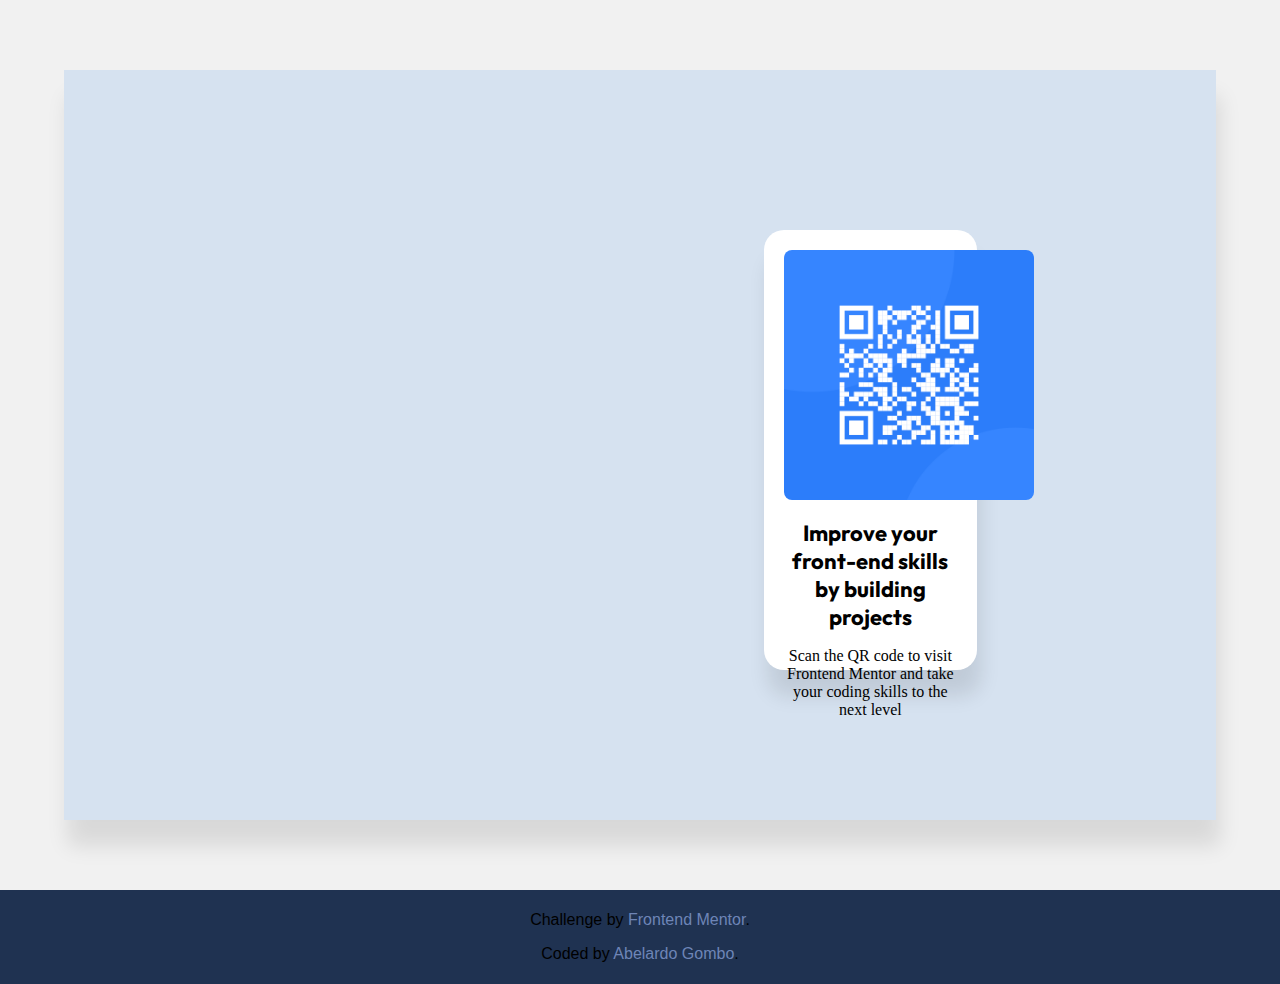
<file: index.html>
<!DOCTYPE html>
<html lang="en">
<head>
  <meta charset="UTF-8">
  <meta name="viewport" content="width=device-width, initial-scale=1.0"> <!-- displays site properly based on user's device -->
  <link rel="icon" type="image/png" sizes="32x32" href="favicon-32x32.png">
  <link rel="stylesheet" href="style.css">
  <title>Frontend Mentor | QR code component</title>
  <link href="https://fonts.googleapis.com/css2?family=Outfit:wght@300&display=swap" rel="stylesheet">
  <!-- Feel free to remove these styles or customise in your own stylesheet 👍 -->
</head>
<body>

 <div class="principal">
  <div class="QR">
    <img src="image-qr-code.png" alt="qr-image">
    <h1>Improve your front-end skills by building projects</h1>
      <p> Scan the QR code to visit Frontend   
        Mentor and take your coding skills to
        the next level</p>
   </div>
 </div>

 <div class="footer">
  <p> Challenge by <a href="https://www.frontendmentor.io?ref=challenge" target="_blank">Frontend Mentor</a>. </p>
  <p> Coded by <a href="https://abelardo0.github.io/CV/">Abelardo Gombo</a>.</p>
</div>

</body>
</html>
</file>
<file: style.css>
a{
  text-decoration: none;
  color:#6E85B7;
 
}

body{
    margin: 0;
    background-color: #F1F1F1;
}

img{
    border-radius: 8px;
    height: 250px;
    width: 250px; 
}


.principal{
  box-shadow: 4px 26px 20px rgba(0,0,0,0.1) ;
  background-color: hsl(212, 45%, 89%);
  height: 750px;
  margin: 70px auto;
  position: relative;
  width: 90%;
}

h1{
    font-family: 'Outfit', sans-serif;
    font-weight: 800px;
    font-size: 22px;
}

.QR{
    box-shadow: 4px 26px 20px rgba(0,0,0,0.1) ;
    background-color: hsl(0, 0%, 100%);
    border-radius: 20px;
    bottom:150px;
    height: 400px;
    left: 700px;
    margin: auto;
    position: absolute;
    padding: 20px;
    text-align: center;
    width:15%;  
}


.footer{
  background-color: hsl(220, 15%, 55%);
  padding: 5px;
  text-align: center;
  background-color: hsl(218, 44%, 22%);
  font-family: Arial;
}
</file>
